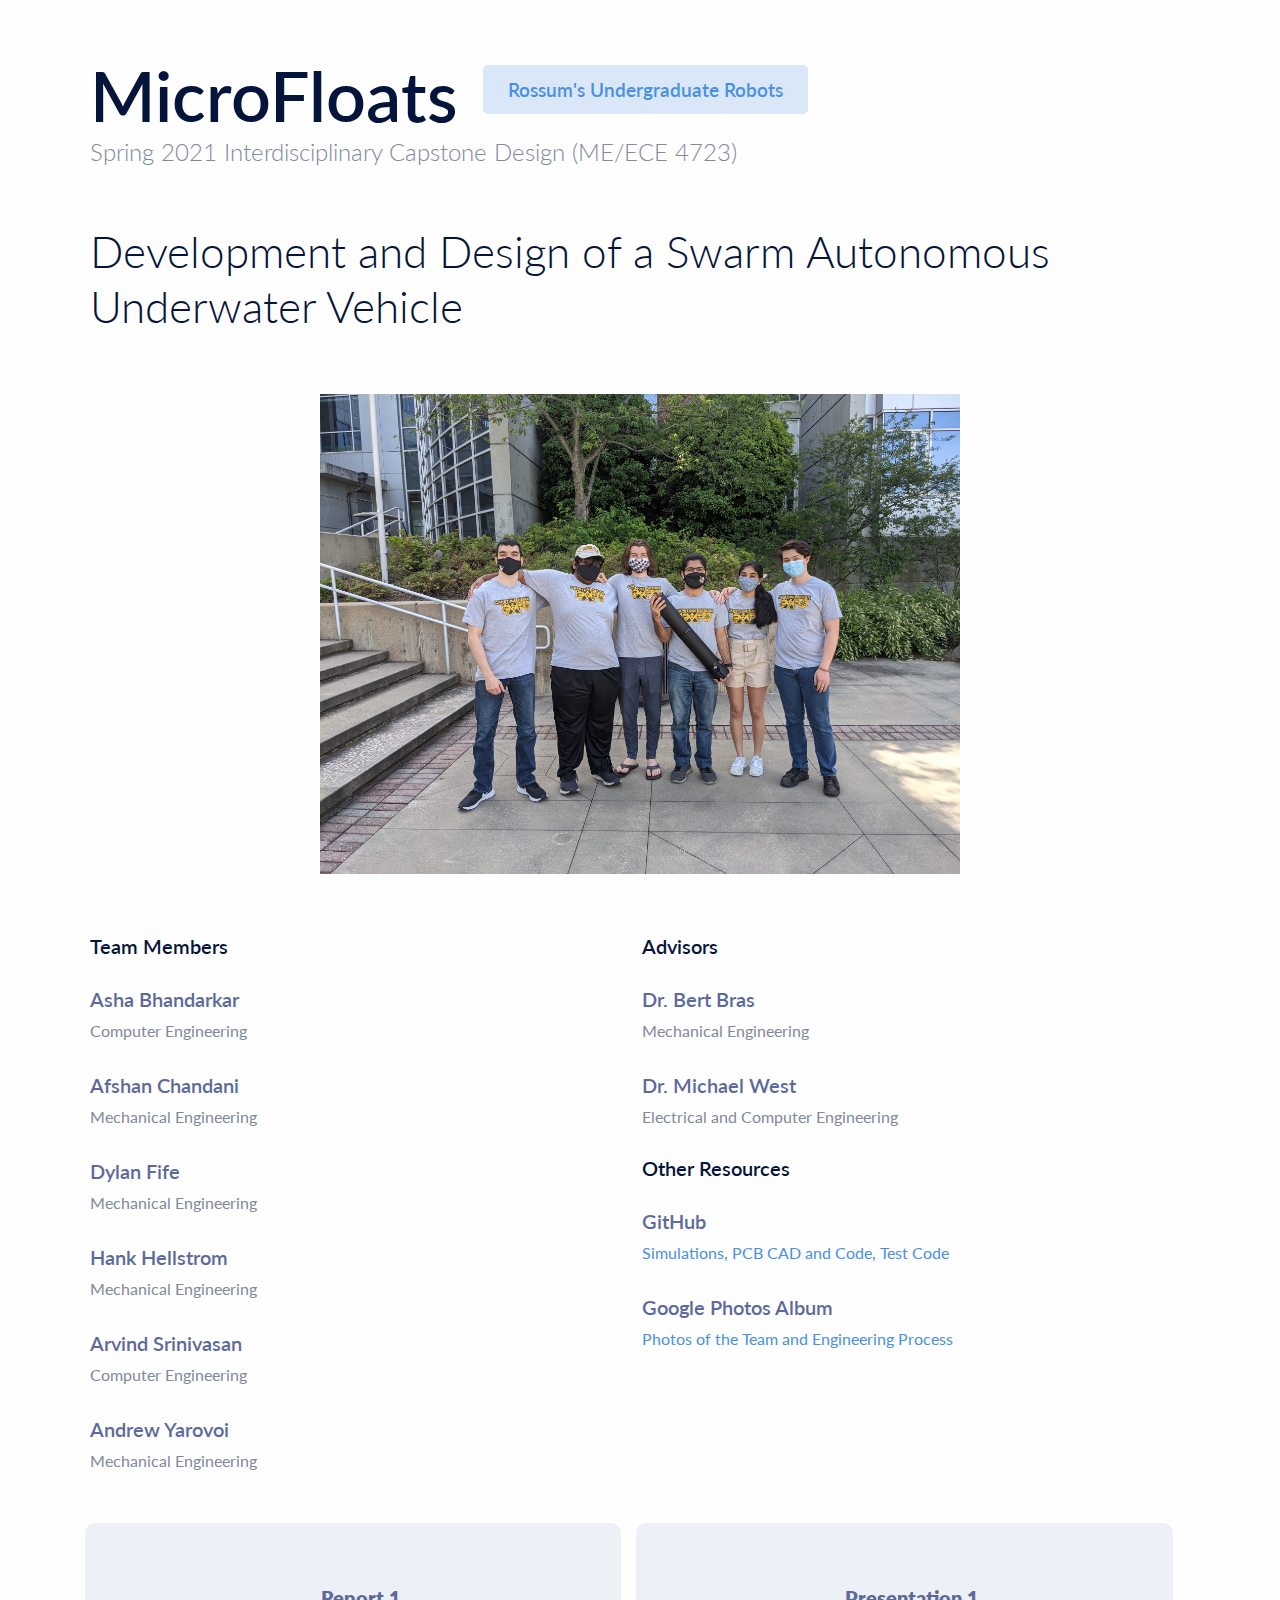
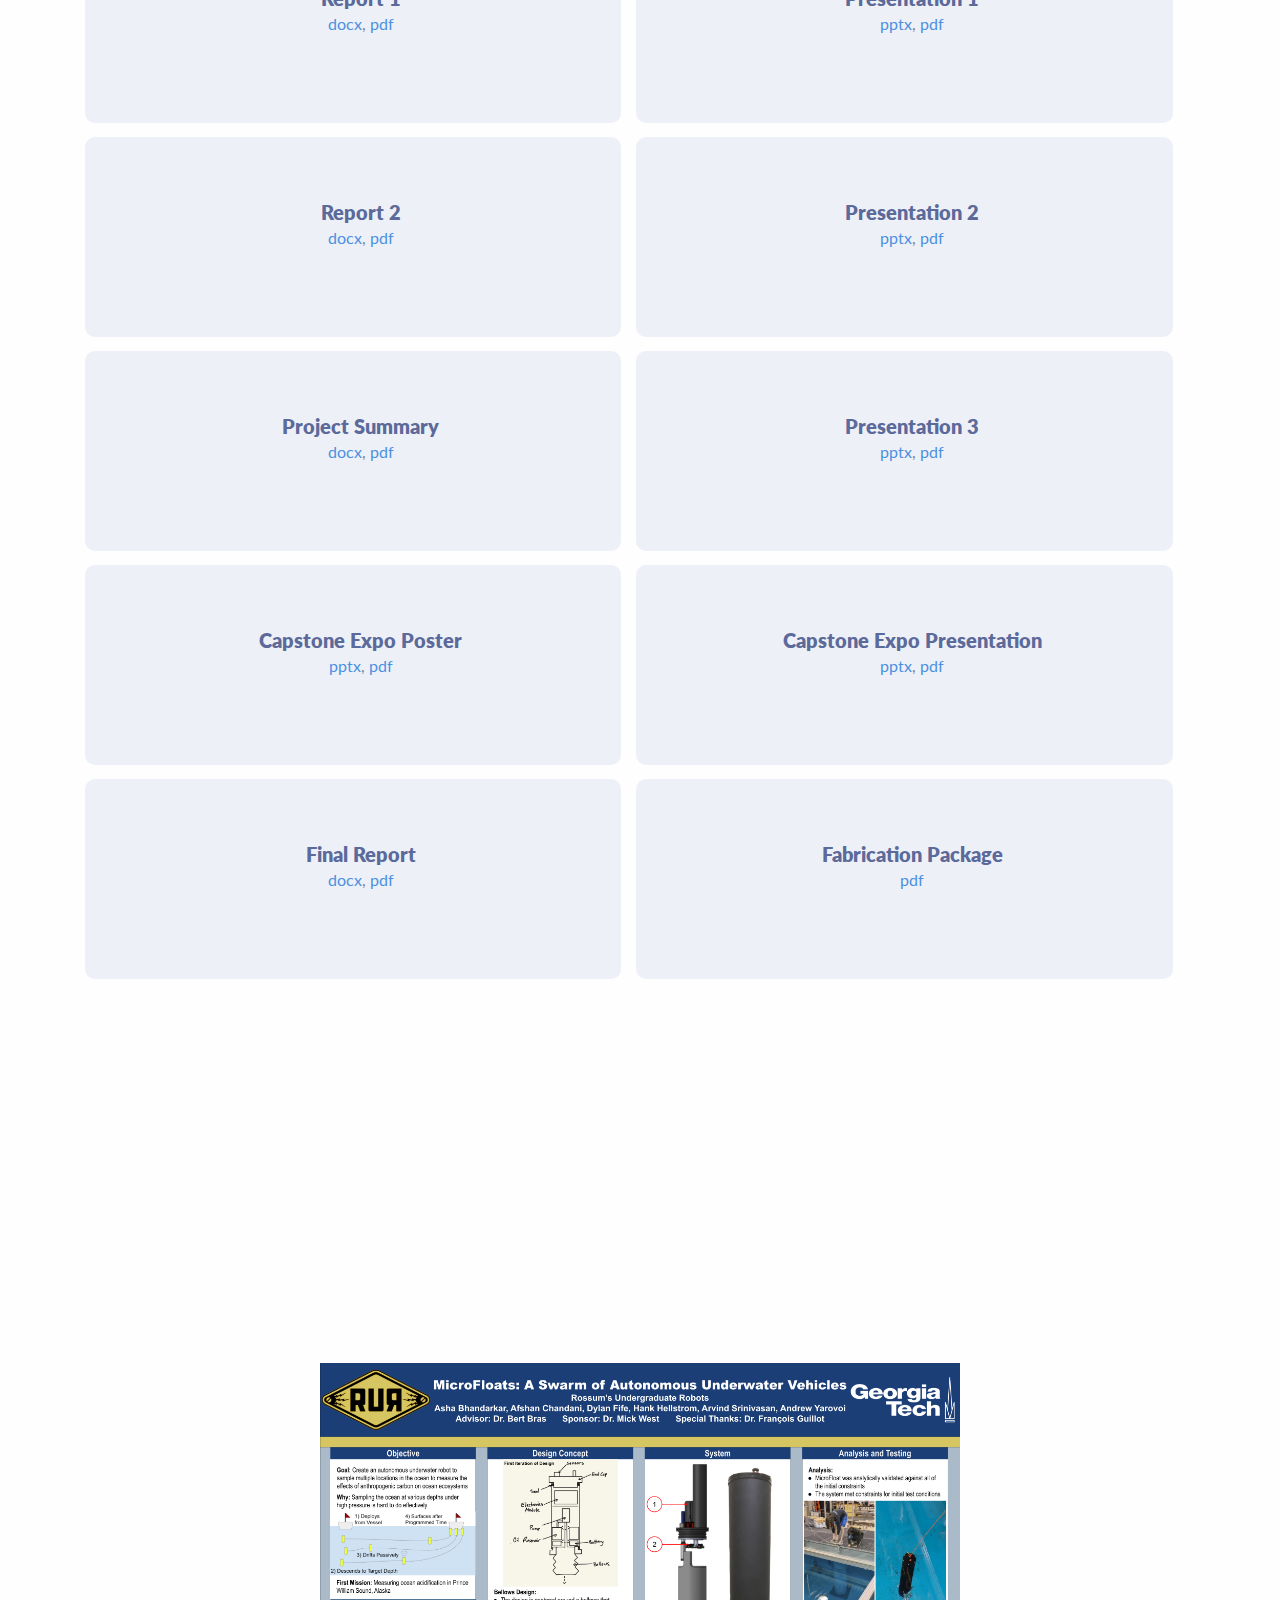
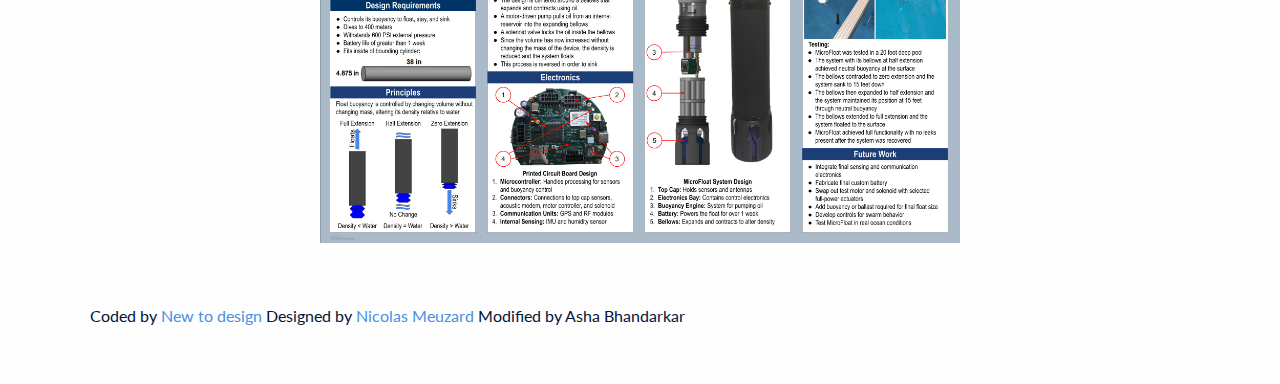
<file: index.html>
<!DOCTYPE html>
<html>
<head>
	<title>MicroFloat</title>
	<link rel="stylesheet" type="text/css" href="styles.css">
	<meta name="viewport" content="width=device-width, initial-scale=1.0">
</head>
<body>

	<div class="container">
		<div class="hero">
			<h1 class="name"><strong>MicroFloats</strong></h1>
			<span class="job-title">Rossum's Undergraduate Robots</span>
			<span class="email">Spring 2021 Interdisciplinary Capstone Design (ME/ECE 4723)</span>

			<h2 class="lead">Development and Design of a Swarm Autonomous Underwater Vehicle</h2>
		</div>
	</div>

	<div style="text-align: center;">
	<img class="resize" src="img/team.jpg" alt="Team Picture">
	</div>

<!-- Skills and intrest section -->
	<div class="container">

		<div class="sections">
			<h2 class="section-title">Team Members</h2>

			<div class="list-card">
				<div>
					<h3>Asha Bhandarkar</h3>
					<span>Computer Engineering</span>
				</div>
			</div>

			<div class="list-card">
				<div>
					<h3>Afshan Chandani</h3>
					<span>Mechanical Engineering</span>
				</div>
			</div>

			<div class="list-card">
				<div>
					<h3>Dylan Fife</h3>
					<span>Mechanical Engineering</span>
				</div>
			</div>

			<div class="list-card">
				<div>
					<h3>Hank Hellstrom</h3>
					<span>Mechanical Engineering</span>
				</div>
			</div>

			<div class="list-card">
				<div>
					<h3>Arvind Srinivasan</h3>
					<span>Computer Engineering</span>
				</div>
			</div>

			<div class="list-card">
				<div>
					<h3>Andrew Yarovoi</h3>
					<span>Mechanical Engineering</span>
				</div>
			</div>


		</div>
		<div class="sections">
				<h2 class="section-title">Advisors</h2>

				<div class="list-card">
					<div>
						<h3>Dr. Bert Bras</h3>
						<span>Mechanical Engineering</span>
					</div>
				</div>

				<div class="list-card">
					<div>
						<h3>Dr. Michael West</h3>
						<span>Electrical and Computer Engineering</span>
					</div>
				</div>

				<h2 class="section-title">Other Resources</h2>
				<div class="list-card">
					<div>
						<h3>GitHub</h3>
						<span><a href="https://github.com/Rossums-Undergraduate-Robots">Simulations, PCB CAD and Code, Test Code</a></span>
					</div>
				</div>

				<div class="list-card">
					<div>
						<h3>Google Photos Album</h3>
						<span><a href="https://photos.app.goo.gl/9BGW8AwVpXikEiuy7">Photos of the Team and Engineering Process</a></span>
					</div>
				</div>
		</div>

	</div>

	<!-- Achievements -->

	<div class="container cards">

		<div class="card">
			<div class="skill-meta">
				<h3>Report 1</h3>
				<span><a href="https://drive.google.com/file/d/1DIGyxxINNkhbR48-cs11OV7E_Rm4vKvw/view?usp=sharing">docx</a>,
					<a href="https://drive.google.com/file/d/17IyUooPQ7dbNBRbF5Wr7k3v5t2zmvF4L/view?usp=sharing"> pdf</a></span>
			</div>
		</div>

		<div class="card">
			<div class="skill-meta">
				<h3>Presentation 1</h3>
				<span><a href="https://drive.google.com/file/d/1T0eI5vF6zRKEAwFf81KEVOC9_ynBJBSH/view?usp=sharing">pptx</a>,
					<a href="https://drive.google.com/file/d/1zV-F6svkvPhaLy5OXgHp8mRDSPhH08Tu/view?usp=sharing"> pdf</a></span>
			</div>
		</div>


		<div class="card">
			<div class="skill-meta">
				<h3>Report 2</h3>
				<span><a href="https://drive.google.com/file/d/10fYfcUPyKA_5Wzp4NdjWdMuZsJU6iN-5/view?usp=sharing">docx</a>,
					<a href="https://drive.google.com/file/d/1hQQ0Ryu1L6UfvMX15hcgciAad3PqfMTa/view?usp=sharing"> pdf</a></span>
			</div>
		</div>

		<div class="card">
			<div class="skill-meta">
				<h3>Presentation 2</h3>
				<span><a href="https://drive.google.com/file/d/1WxQ3VuKhgbvewksLLA0DgQAuw9uYJGQc/view?usp=sharing">pptx</a>,
					<a href="https://drive.google.com/file/d/1mxrQuOlIj-HNxTeH5kME86S3hFjm599C/view?usp=sharing"> pdf</a></span>
			</div>
		</div>

		<div class="card">
			<div class="skill-meta">
				<h3>Project Summary</h3>
				<span><a href="https://drive.google.com/file/d/1XOamEWC67JQvg2VmDiSmTb1Wnbj9WicV/view?usp=sharing">docx</a>,
					<a href="https://drive.google.com/file/d/1JS_lZrqZXa4fjLpj9T8hmpu9n3Gkt_xM/view?usp=sharing"> pdf</a></span>
			</div>
		</div>

		<div class="card">
			<div class="skill-meta">
				<h3>Presentation 3</h3>
				<span><a href="https://drive.google.com/file/d/1fVBI-i5g-sUMwyjGyL61VzqE_FwtYeFc/view?usp=sharing">pptx</a>,
					<a href="https://drive.google.com/file/d/1hfPs0Ej7Dm_oiLD9zs8KTJJVCkEA3XYt/view?usp=sharing"> pdf</a></span>
			</div>
		</div>

		<div class="card">
			<div class="skill-meta">
				<h3>Capstone Expo Poster</h3>
				<span><a href="https://drive.google.com/file/d/1ofnaQY_4r9nbX0biVbVByrdjLciKKn9K/view?usp=sharing">pptx</a>,
					<a href="https://drive.google.com/file/d/1mOrFkxhtpHi-ZgEN7BFwT_LO5K9j0Bp3/view?usp=sharing"> pdf</a></span>
			</div>
		</div>

		<div class="card">
			<div class="skill-meta">
				<h3>Capstone Expo Presentation</h3>
				<span><a href="https://drive.google.com/file/d/1vkuhZxkw8sShf7GaS3ivjteToqAj1t17/view?usp=sharing">pptx</a>,
					<a href="https://drive.google.com/file/d/1CtULsF9uWj7r39OveOe2wUf5KIXMsbzf/view?usp=sharing"> pdf</a></span>
			</div>
		</div>

		<div class="card">
			<div class="skill-meta">
				<h3>Final Report</h3>
				<span><a href="https://drive.google.com/file/d/172fGnWNJpsqLiKl--sqcXTNay2Evfxxa/view?usp=sharing">docx</a>,
					<a href="https://drive.google.com/file/d/1txMluJMETQCUDbxvCw1LnF32yCdq0io3/view?usp=sharing"> pdf</a></span>
			</div>
		</div>

		<div class="card">
			<div class="skill-meta">
				<h3>Fabrication Package</h3>
				<span><a href="https://drive.google.com/file/d/10G1jbTOxi_NhK9u-5_cpdLzNOAW5a71a/view?usp=sharing">pdf</a></span>
			</div>
		</div>


	</div>

	<div style="text-align: center;">
	<iframe width="560" height="315" src="https://www.youtube.com/embed/TZ6ln1xCsWk" title="YouTube video player"
	frameborder="0" allow="accelerometer; autoplay; clipboard-write; encrypted-media; gyroscope; picture-in-picture" allowfullscreen></iframe>
	</div>

	<div style="text-align: center;">
		<img class="resize" src="img/poster.png" alt="Poster">
	</div>

	<footer class="container">
		<span style="font-size: 16px; margin-top: ">Coded by <a href="https://newtodesign.com/">New to design </a> Designed by <a href="https://dribbble.com/shots/4342703-Minimal-resume-freebie-for-junior-self-taught-people">Nicolas Meuzard</a> Modified by Asha Bhandarkar</span>
	</footer>


</body>
</html>
</file>
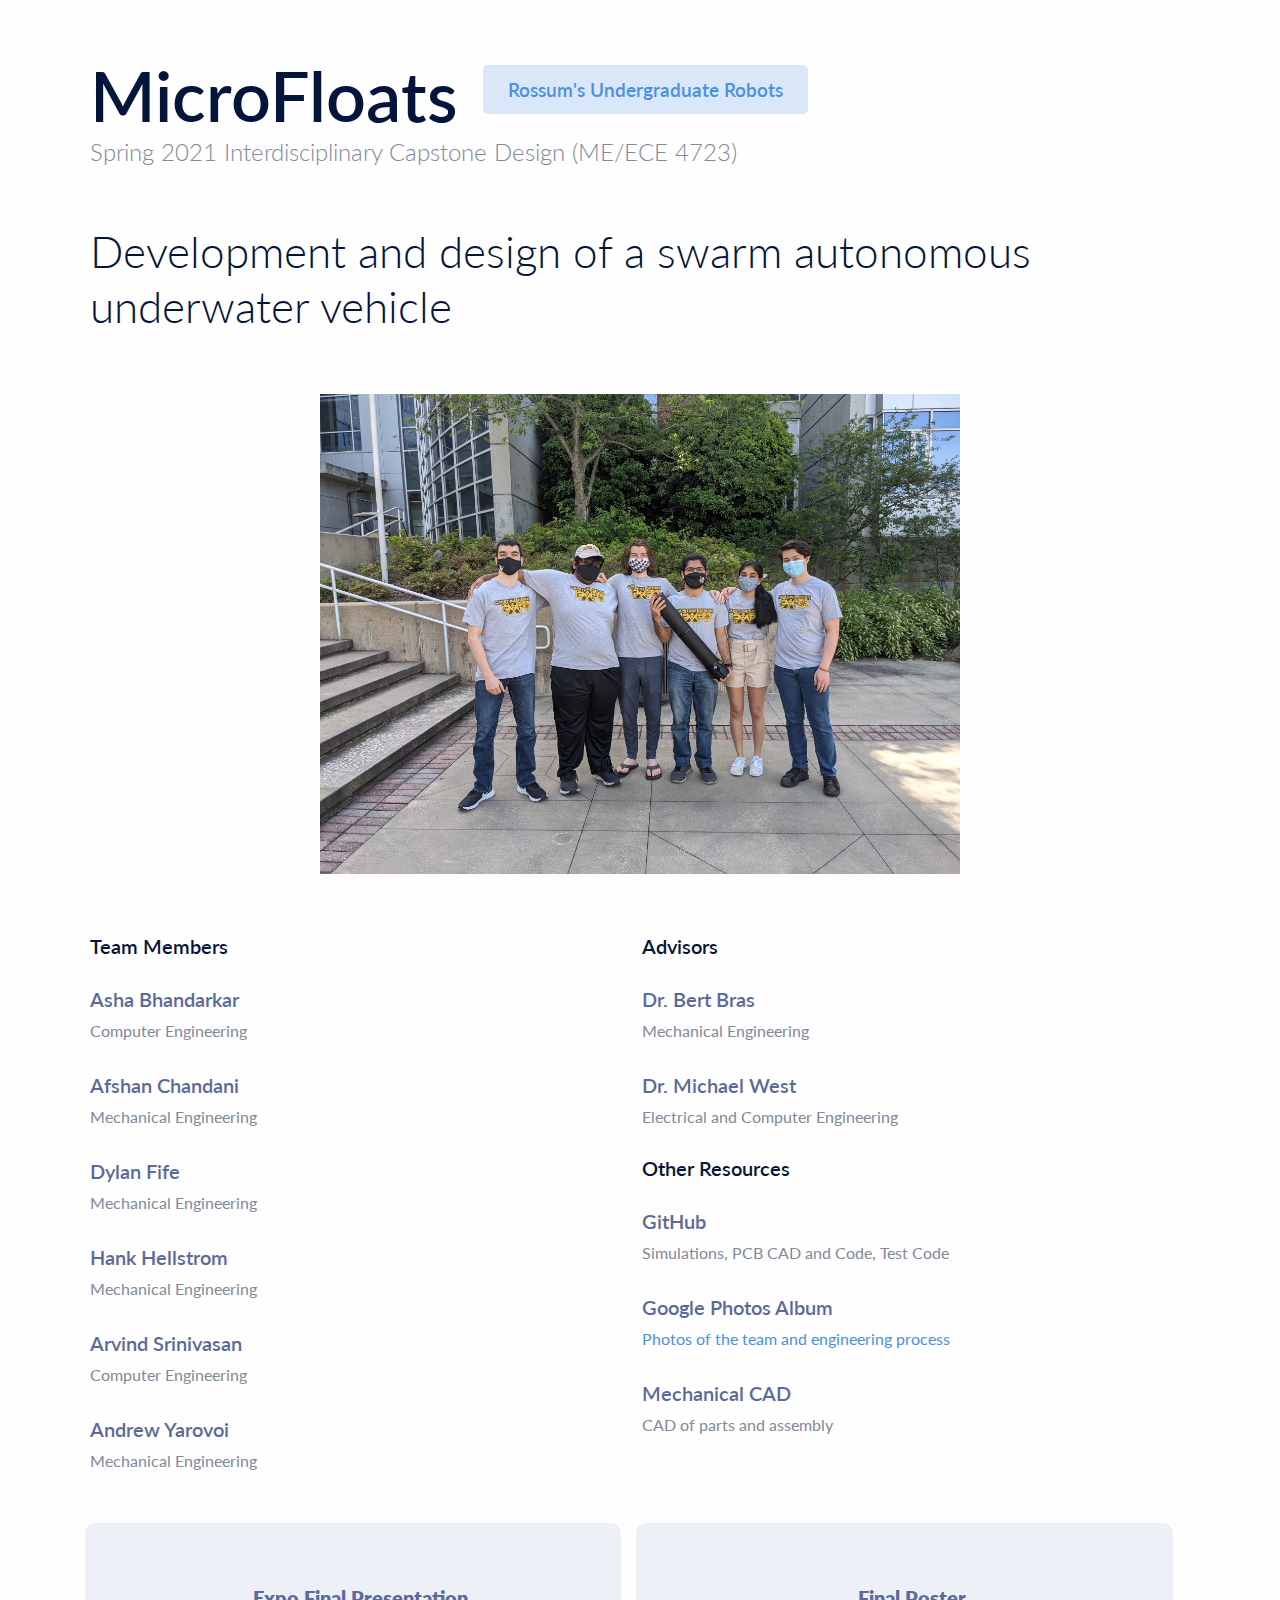
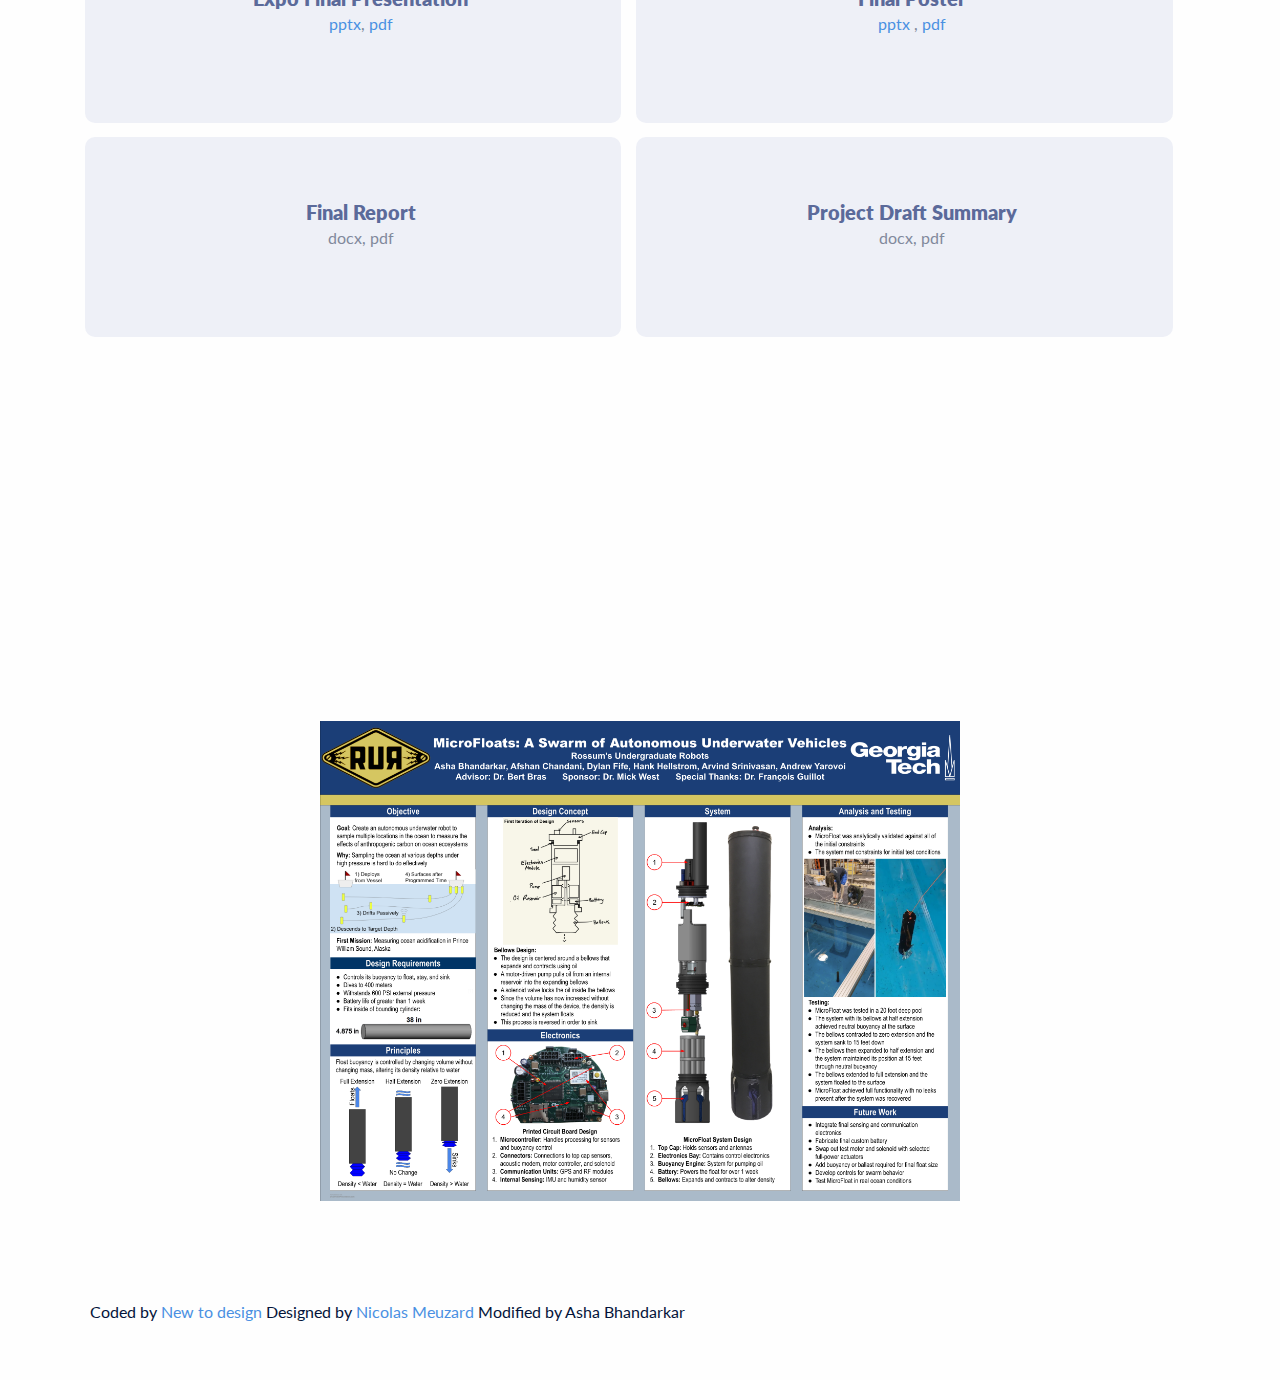
<file: seniordesign/sd21p05/index.html>
<!DOCTYPE html>
<html>
<head>
	<title>MicroFloat</title>
	<link rel="stylesheet" type="text/css" href="styles.css">
	<meta name="viewport" content="width=device-width, initial-scale=1.0">
</head>
<body>

	<div class="container">
		<div class="hero">
			<h1 class="name"><strong>MicroFloats</strong></h1>
			<span class="job-title">Rossum's Undergraduate Robots</span>
			<span class="email">Spring 2021 Interdisciplinary Capstone Design (ME/ECE 4723)</span>

			<h2 class="lead">Development and design of a swarm autonomous underwater vehicle</h2>
		</div>
	</div>

	<div style="text-align: center;">
	<img class="resize" src="img/team.jpg" alt="Team Picture">
	</div>

<!-- Skills and intrest section -->
	<div class="container">

		<div class="sections">
			<h2 class="section-title">Team Members</h2>

			<div class="list-card">
				<div>
					<h3>Asha Bhandarkar</h3>
					<span>Computer Engineering</span>
				</div>
			</div>
			
			<div class="list-card">
				<div>
					<h3>Afshan Chandani</h3>
					<span>Mechanical Engineering</span>
				</div>
			</div>	
					
			<div class="list-card">
				<div>
					<h3>Dylan Fife</h3>
					<span>Mechanical Engineering</span>
				</div>
			</div>

			<div class="list-card">
				<div>
					<h3>Hank Hellstrom</h3>
					<span>Mechanical Engineering</span>
				</div>
			</div>
			
			<div class="list-card">
				<div>
					<h3>Arvind Srinivasan</h3>
					<span>Computer Engineering</span>
				</div>
			</div>

			<div class="list-card">
				<div>
					<h3>Andrew Yarovoi</h3>
					<span>Mechanical Engineering</span>
				</div>
			</div>


		</div>
		<div class="sections">
				<h2 class="section-title">Advisors</h2>
				
				<div class="list-card">
					<div>
						<h3>Dr. Bert Bras</h3>
						<span>Mechanical Engineering</span>
					</div>
				</div>	

				<div class="list-card">
					<div>
						<h3>Dr. Michael West</h3>
						<span>Electrical and Computer Engineering</span>
					</div>
				</div>
				
				<h2 class="section-title">Other Resources</h2>
				<div class="list-card">
					<div>
						<h3>GitHub</h3>
						<span>Simulations, PCB CAD and Code, Test Code</span>
					</div>
				</div>

				<div class="list-card">
					<div>
						<h3>Google Photos Album</h3>
						<span><a href="https://photos.app.goo.gl/9BGW8AwVpXikEiuy7">Photos of the team and engineering process</a></span>
					</div>
				</div>

				<div class="list-card">
					<div>
						<h3>Mechanical CAD</h3>
						<span>CAD of parts and assembly</span>
					</div>
				</div>
		</div>
		
	</div>

	<!-- Achievements -->

	<div class="container cards">
		
		<div class="card">
			<div class="skill-meta">
				<h3> Expo Final Presentation</h3>
				<span><a href="https://docs.google.com/presentation/d/19-4dwNMO8y2jg3Tk5KJCJsy1EtM1fYDYpht2CCkGJu8/view?usp=sharing">pptx</a>,
					<a href="https://drive.google.com/file/d/1x0GxqNriNmB6E9EQV_gnnlT_NdMuqjWk/view?usp=sharing">pdf</a></span>
			</div>
		</div>

			
		<div class="card">
			<div class="skill-meta">
				<h3>Final Poster</h3>
				<span><a href="https://drive.google.com/file/d/19HsjY8ML5iNKUABmv7EavIdboIkT0POV/view?usp=sharing">pptx </a>, 
					<a href="https://drive.google.com/file/d/11YdDGKFeG6eLFV9NSWmCsjo3z4YYzYA1/view?usp=sharing">pdf</a></span>
			</div>
		</div>

			
		<div class="card">
			<div class="skill-meta">
				<h3>Final Report</h3>
				<span>docx, pdf</span>
			</div>
		</div>


		<div class="card">
			<div class="skill-meta">
				<h3>Project Draft Summary</h3>
				<span>docx, pdf</span>
			</div>
		</div>

	</div>

	<div style="text-align: center;">
	<iframe width="560" height="315" src="https://www.youtube.com/embed/TZ6ln1xCsWk" title="YouTube video player" 
	frameborder="0" allow="accelerometer; autoplay; clipboard-write; encrypted-media; gyroscope; picture-in-picture" allowfullscreen></iframe>
	</div>

	<div style="text-align: center;">
		<img class="resize" src="img/poster.png" alt="Poster">
	</div>

	<!-- Timeeline -->

	<!--<div class="container">
		<ol class="timeline">
		  <li>
		    <p class="line">Experiences</p>
		    <span class="point"></span>
		    <p class="description">
		      Lead Developer @Geronimo
		    </p>
		    <span class="date">Today - Apr. 2016</span>
		  </li>

		  <li>
		    <span class="point"></span>
		    <p class="description">
		      Freelance
		    </p>
		    <span class="date">Apr. 2016 - Sep. 2015</span>
		  </li>

		  		  <li>
		    <p class="line">Education</p>
		    <span class="point"></span>
		    <p class="description">
		      DUT "Métiers du multimédia et de l'internet"
		    </p>
		    <span class="date">2015 - 2013</span>
		  </li>

		  		  <li>
		    <span class="point"></span>
		    <p class="description">
		      Art & Design studies
		    </p>
		    <span class="date">2013 - 2008</span>
		  </li>
		</ol>

	</div> -->


	<br><br>


	<footer class="container">
		<span style="font-size: 16px; margin-top: ">Coded by <a href="https://newtodesign.com/">New to design </a> Designed by <a href="https://dribbble.com/shots/4342703-Minimal-resume-freebie-for-junior-self-taught-people">Nicolas Meuzard</a> Modified by Asha Bhandarkar</span>
	</footer>


</body>
</html>
</file>
<file: styles.css>
/* https://newtodesing.com/ 
   v2.0 | 20110126
   License: none (public domain)
*/



/*Load google font*/
@import url('https://fonts.googleapis.com/css?family=Lato:300,400,700');



/* Reset Styles */

html, body, div, span, applet, object, iframe,
h1, h2, h3, h4, h5, h6, p, blockquote, pre,
a, abbr, acronym, address, big, cite, code,
del, dfn, em, img, ins, kbd, q, s, samp,
small, strike, strong, sub, sup, tt, var,
b, u, i, center,
dl, dt, dd, ol, ul, li,
fieldset, form, label, legend,
table, caption, tbody, tfoot, thead, tr, th, td,
article, aside, canvas, details, embed, 
figure, figcaption, footer, header, hgroup, 
menu, nav, output, ruby, section, summary,
time, mark, audio, video {
	margin: 0;
	padding: 0;
	border: 0;
	font-size: 100%;
	font: inherit;
	vertical-align: baseline;
}
/* HTML5 display-role reset for older browsers */
article, aside, details, figcaption, figure, 
footer, header, hgroup, menu, nav, section {
	display: block;
}
a{
	text-decoration: none;
	text-transform: none;
	color: #4A90E2;
}

img.resize {
	max-width:50%;
	max-height:50%;
  }
  
body {
	line-height: 1;
	font-family: lato, ubuntu,-apple-system,BlinkMacSystemFont,Segoe UI,Roboto,Oxygen,Ubuntu,Cantarell,Open Sans,Helvetica Neue,sans-serif;
	text-rendering : optimizeLegibility;
	-webkit-font-smoothing : antialiased;
	font-size: 19px;
	background-color: #FEFEFE;
	color: #04143A;
}
ol, ul {
	list-style: none;
}
blockquote, q {
	quotes: none;
}
blockquote:before, blockquote:after,
q:before, q:after {
	content: '';
	content: none;
}
table {
	border-collapse: collapse;
	border-spacing: 0;
}

p {
	color: #15171a;
	font-size: 17;
	line-height: 31px;
}

strong {
	font-weight: 600;
}

div , footer {
	box-sizing: border-box;
}

/* Reset ends */


/*Hero section*/

.container {
	max-width: 1100px;
	height: auto;
	margin: 60px auto;
}

.hero {
	margin: 50px auto; 
	position: relative;
}

h1.name {
	font-size: 70px;
	font-weight: 300;
	display: inline-block;
}

.job-title {
	vertical-align: top;
	background-color: #D9E7F8;
	color: #4A90E2;
	font-weight: 600;
	margin-top: 5px;
	margin-left: 20px;
	border-radius: 5px;
	display: inline-block;
	padding: 15px 25px;
}

.email {
	display: block;
	font-size: 24px;
	font-weight: 300;
	color: #81899C;
	margin-top: 10px;
}

.lead {
	font-size: 44px;
	font-weight: 300;
	margin-top: 60px;
	line-height: 55px;
}

/*hero ends*/

/*skills & intrests*/

.sections {
	vertical-align: top;
	display: inline-block;
	width: 49.7%;
	height: 300px;
}

.section-title {
	font-size: 20px;
	font-weight: 600;
	margin-bottom: 15px;
}

.list-card {
	margin: 30px 0;
}

.list-card .exp , .list-card div{
	display: inline-block;
	vertical-align: top;
}

.list-card .exp {
	margin-right: 15px;
	color: #4A90E2;
	font-weight: 600;
	width: 100px;
}

.list-card div {
	width: 70%;
}

.list-card h3 {
	font-size: 20px;
	font-weight: 600;
	color: #5B6A9A;
	line-height: 26px;
	margin-bottom: 8px;
}

.list-card div span {
	font-size: 16px;
	color: #81899C;
	line-height: 22px;
}

/*skill and intrests ends*/

/* Achievements */


.cards {
	max-width: 1120px;
	display: block;
	margin-top: 280px;
}

.card {
	width: 47.9%;
	height: 200px;
	background-color: #EEF0F7;
	display: inline-block;
	margin: 7px 5px;
	vertical-align: top;
	border-radius: 10px;
	text-align: center;
	padding-top: 50px
}

.card-active , .card:hover{
	transform: scale(1.02);
	transition: 0.5s;
	background-color: #fff;
	box-shadow: 0px 5px 50px -8px #ddd;
	cursor: pointer;
}


.skill-level {
	display: inline-block;
	max-width: 160px;
}

.skill-level span {
	font-size: 35px;
	font-weight: 300;
	color: #5B6A9A;
	vertical-align: top;
}

.skill-level h2 {
	font-size: 95px;
	font-weight: 300;
	display: inline-block;
	vertical-align: top;
	color: #5B6A9A;
	letter-spacing: -5px;
}

.skill-meta {
	vertical-align: top;
	display: inline-block;
	max-width: 300px;
	text-align: center;
	margin-top: 15px;
	margin-left: 15px;
}

.skill-meta h3 {
	font-size: 20px;
	font-weight: 800;
	color: #5B6A9A;
	margin-bottom: 5px;
}

.skill-meta span{
	color: #81899C;
	line-height: 20px;
	font-size: 16px;
}

/* Achievements ends */



/* Timeline styles*/


ol {
	position: relative;
	display: block;
	margin: 100px 0;
	height: 2px;
	background: #EEF0F7;

}
ol::before,
ol::after {
	content: "";
	position: absolute;
	top: -10px;
	display: block;
	width: 0;
	height: 0;
  	border-radius: 10px;
	border: 0px solid #31708F;
}
ol::before {
	left: -5px;
}
ol::after {
	right: -10px;
	border: 0px solid transparent;
	border-right: 0;
	border-left: 20px solid #31708F;
  	border-radius: 3px;
}

/* ---- Timeline elements ---- */
li {
	position: relative;
	display: inline-block;
	float: left;
	width: 25%;
  	height: 50px;
}
li .line {
  position: absolute;
  top: -47px;
  left: 1%;
  font-size: 20px;
  font-weight: 600;
  color: #04143A;
}
li .point {
	content: "";
	top: -7px;
	left: 0%;
	display: block;
	width: 8px;
	height: 8px;
	border: 4px solid #fff;
	border-radius: 10px;
	background: #4A90E2;
  position: absolute;
}
li .description {
  display: none;
  padding: 10px 0;
  margin-top: 20px;
  position: relative;
  font-weight: normal;
  z-index: 1;
  max-width: 95%;
  font-size: 18px;
  font-weight: 600;
  line-height: 25px;
  color: #5B6A9A;
}
.description::before {
  content: '';
  width: 0; 
  height: 0; 
  border-left: 5px solid transparent;
  border-right: 5px solid transparent;
  border-bottom: 5px solid #f4f4f4;
  position: absolute;
  top: -5px;
  left: 43%;
}


.timeline .date{
	font-size: 14px;
	color: #81899C;
	font-weight: 300;
}

/* ---- Hover effects ---- */
li:hover {
  color: #48A4D2;
}
li .description {
  display: block;
}

/*timeline ends*/



/* Media queries*/

@media(max-width: 1024px){
	.container {
		padding: 15px;
		margin: 0px auto;
	}
	.cards {
		margin-top: 250px;
	}
}

@media(max-width: 768px){
	.container {
		padding: 15px;
		margin: 0px auto;
	}
	.cards {
		margin-top: 320px;
	}

	.card {
		padding: 15px;
		text-align: left;
	}
	.card h2 {
		font-size: 70px;
	}
		.card , .sections {
		width: 100%;
		height: auto;
		margin: 10px 0;
		float: left;
	}

	.timeline{
		border: none;
		background-color: rgba(0,0,0,0);
	}

	.timeline li{
		margin-top: 70px;
		height: 150px;
	}
}


@media(max-width: 425px) {
	h1.name {
		font-size: 40px;
	}

	.card , .sections {
		width: 100%;
		height: auto;
		margin: 10px 0;
		float: left;
	}

	.timeline{
		display: none;
		}

	.job-title {
		position: absolute;
		font-size: 15px;
		top: -40px;
		right: 20px;
		padding: 10px
	}

	.lead {
		margin-top: 15px;
		font-size: 20px;
		line-height: 28px;
	}
	.container {
		margin: 0px;
		padding: 0 15px;
	}
	footer {
		margin-top: 2050px;
	}
	}


/* End of all :P*/
</file>
<file: seniordesign/sd21p05/styles.css>
/* https://newtodesing.com/ 
   v2.0 | 20110126
   License: none (public domain)
*/



/*Load google font*/
@import url('https://fonts.googleapis.com/css?family=Lato:300,400,700');



/* Reset Styles */

html, body, div, span, applet, object, iframe,
h1, h2, h3, h4, h5, h6, p, blockquote, pre,
a, abbr, acronym, address, big, cite, code,
del, dfn, em, img, ins, kbd, q, s, samp,
small, strike, strong, sub, sup, tt, var,
b, u, i, center,
dl, dt, dd, ol, ul, li,
fieldset, form, label, legend,
table, caption, tbody, tfoot, thead, tr, th, td,
article, aside, canvas, details, embed, 
figure, figcaption, footer, header, hgroup, 
menu, nav, output, ruby, section, summary,
time, mark, audio, video {
	margin: 0;
	padding: 0;
	border: 0;
	font-size: 100%;
	font: inherit;
	vertical-align: baseline;
}
/* HTML5 display-role reset for older browsers */
article, aside, details, figcaption, figure, 
footer, header, hgroup, menu, nav, section {
	display: block;
}
a{
	text-decoration: none;
	text-transform: none;
	color: #4A90E2;
}

img.resize {
	max-width:50%;
	max-height:50%;
  }
  
body {
	line-height: 1;
	font-family: lato, ubuntu,-apple-system,BlinkMacSystemFont,Segoe UI,Roboto,Oxygen,Ubuntu,Cantarell,Open Sans,Helvetica Neue,sans-serif;
	text-rendering : optimizeLegibility;
	-webkit-font-smoothing : antialiased;
	font-size: 19px;
	background-color: #FEFEFE;
	color: #04143A;
}
ol, ul {
	list-style: none;
}
blockquote, q {
	quotes: none;
}
blockquote:before, blockquote:after,
q:before, q:after {
	content: '';
	content: none;
}
table {
	border-collapse: collapse;
	border-spacing: 0;
}

p {
	color: #15171a;
	font-size: 17;
	line-height: 31px;
}

strong {
	font-weight: 600;
}

div , footer {
	box-sizing: border-box;
}

/* Reset ends */


/*Hero section*/

.container {
	max-width: 1100px;
	height: auto;
	margin: 60px auto;
}

.hero {
	margin: 50px auto; 
	position: relative;
}

h1.name {
	font-size: 70px;
	font-weight: 300;
	display: inline-block;
}

.job-title {
	vertical-align: top;
	background-color: #D9E7F8;
	color: #4A90E2;
	font-weight: 600;
	margin-top: 5px;
	margin-left: 20px;
	border-radius: 5px;
	display: inline-block;
	padding: 15px 25px;
}

.email {
	display: block;
	font-size: 24px;
	font-weight: 300;
	color: #81899C;
	margin-top: 10px;
}

.lead {
	font-size: 44px;
	font-weight: 300;
	margin-top: 60px;
	line-height: 55px;
}

/*hero ends*/

/*skills & intrests*/

.sections {
	vertical-align: top;
	display: inline-block;
	width: 49.7%;
	height: 300px;
}

.section-title {
	font-size: 20px;
	font-weight: 600;
	margin-bottom: 15px;
}

.list-card {
	margin: 30px 0;
}

.list-card .exp , .list-card div{
	display: inline-block;
	vertical-align: top;
}

.list-card .exp {
	margin-right: 15px;
	color: #4A90E2;
	font-weight: 600;
	width: 100px;
}

.list-card div {
	width: 70%;
}

.list-card h3 {
	font-size: 20px;
	font-weight: 600;
	color: #5B6A9A;
	line-height: 26px;
	margin-bottom: 8px;
}

.list-card div span {
	font-size: 16px;
	color: #81899C;
	line-height: 22px;
}

/*skill and intrests ends*/

/* Achievements */


.cards {
	max-width: 1120px;
	display: block;
	margin-top: 280px;
}

.card {
	width: 47.9%;
	height: 200px;
	background-color: #EEF0F7;
	display: inline-block;
	margin: 7px 5px;
	vertical-align: top;
	border-radius: 10px;
	text-align: center;
	padding-top: 50px
}

.card-active , .card:hover{
	transform: scale(1.02);
	transition: 0.5s;
	background-color: #fff;
	box-shadow: 0px 5px 50px -8px #ddd;
	cursor: pointer;
}


.skill-level {
	display: inline-block;
	max-width: 160px;
}

.skill-level span {
	font-size: 35px;
	font-weight: 300;
	color: #5B6A9A;
	vertical-align: top;
}

.skill-level h2 {
	font-size: 95px;
	font-weight: 300;
	display: inline-block;
	vertical-align: top;
	color: #5B6A9A;
	letter-spacing: -5px;
}

.skill-meta {
	vertical-align: top;
	display: inline-block;
	max-width: 300px;
	text-align: center;
	margin-top: 15px;
	margin-left: 15px;
}

.skill-meta h3 {
	font-size: 20px;
	font-weight: 800;
	color: #5B6A9A;
	margin-bottom: 5px;
}

.skill-meta span{
	color: #81899C;
	line-height: 20px;
	font-size: 16px;
}

/* Achievements ends */



/* Timeline styles*/


ol {
	position: relative;
	display: block;
	margin: 100px 0;
	height: 2px;
	background: #EEF0F7;

}
ol::before,
ol::after {
	content: "";
	position: absolute;
	top: -10px;
	display: block;
	width: 0;
	height: 0;
  	border-radius: 10px;
	border: 0px solid #31708F;
}
ol::before {
	left: -5px;
}
ol::after {
	right: -10px;
	border: 0px solid transparent;
	border-right: 0;
	border-left: 20px solid #31708F;
  	border-radius: 3px;
}

/* ---- Timeline elements ---- */
li {
	position: relative;
	display: inline-block;
	float: left;
	width: 25%;
  	height: 50px;
}
li .line {
  position: absolute;
  top: -47px;
  left: 1%;
  font-size: 20px;
  font-weight: 600;
  color: #04143A;
}
li .point {
	content: "";
	top: -7px;
	left: 0%;
	display: block;
	width: 8px;
	height: 8px;
	border: 4px solid #fff;
	border-radius: 10px;
	background: #4A90E2;
  position: absolute;
}
li .description {
  display: none;
  padding: 10px 0;
  margin-top: 20px;
  position: relative;
  font-weight: normal;
  z-index: 1;
  max-width: 95%;
  font-size: 18px;
  font-weight: 600;
  line-height: 25px;
  color: #5B6A9A;
}
.description::before {
  content: '';
  width: 0; 
  height: 0; 
  border-left: 5px solid transparent;
  border-right: 5px solid transparent;
  border-bottom: 5px solid #f4f4f4;
  position: absolute;
  top: -5px;
  left: 43%;
}


.timeline .date{
	font-size: 14px;
	color: #81899C;
	font-weight: 300;
}

/* ---- Hover effects ---- */
li:hover {
  color: #48A4D2;
}
li .description {
  display: block;
}

/*timeline ends*/



/* Media queries*/

@media(max-width: 1024px){
	.container {
		padding: 15px;
		margin: 0px auto;
	}
	.cards {
		margin-top: 250px;
	}
}

@media(max-width: 768px){
	.container {
		padding: 15px;
		margin: 0px auto;
	}
	.cards {
		margin-top: 320px;
	}

	.card {
		padding: 15px;
		text-align: left;
	}
	.card h2 {
		font-size: 70px;
	}
		.card , .sections {
		width: 100%;
		height: auto;
		margin: 10px 0;
		float: left;
	}

	.timeline{
		border: none;
		background-color: rgba(0,0,0,0);
	}

	.timeline li{
		margin-top: 70px;
		height: 150px;
	}
}


@media(max-width: 425px) {
	h1.name {
		font-size: 40px;
	}

	.card , .sections {
		width: 100%;
		height: auto;
		margin: 10px 0;
		float: left;
	}

	.timeline{
		display: none;
		}

	.job-title {
		position: absolute;
		font-size: 15px;
		top: -40px;
		right: 20px;
		padding: 10px
	}

	.lead {
		margin-top: 15px;
		font-size: 20px;
		line-height: 28px;
	}
	.container {
		margin: 0px;
		padding: 0 15px;
	}
	footer {
		margin-top: 2050px;
	}
	}


/* End of all :P*/
</file>
